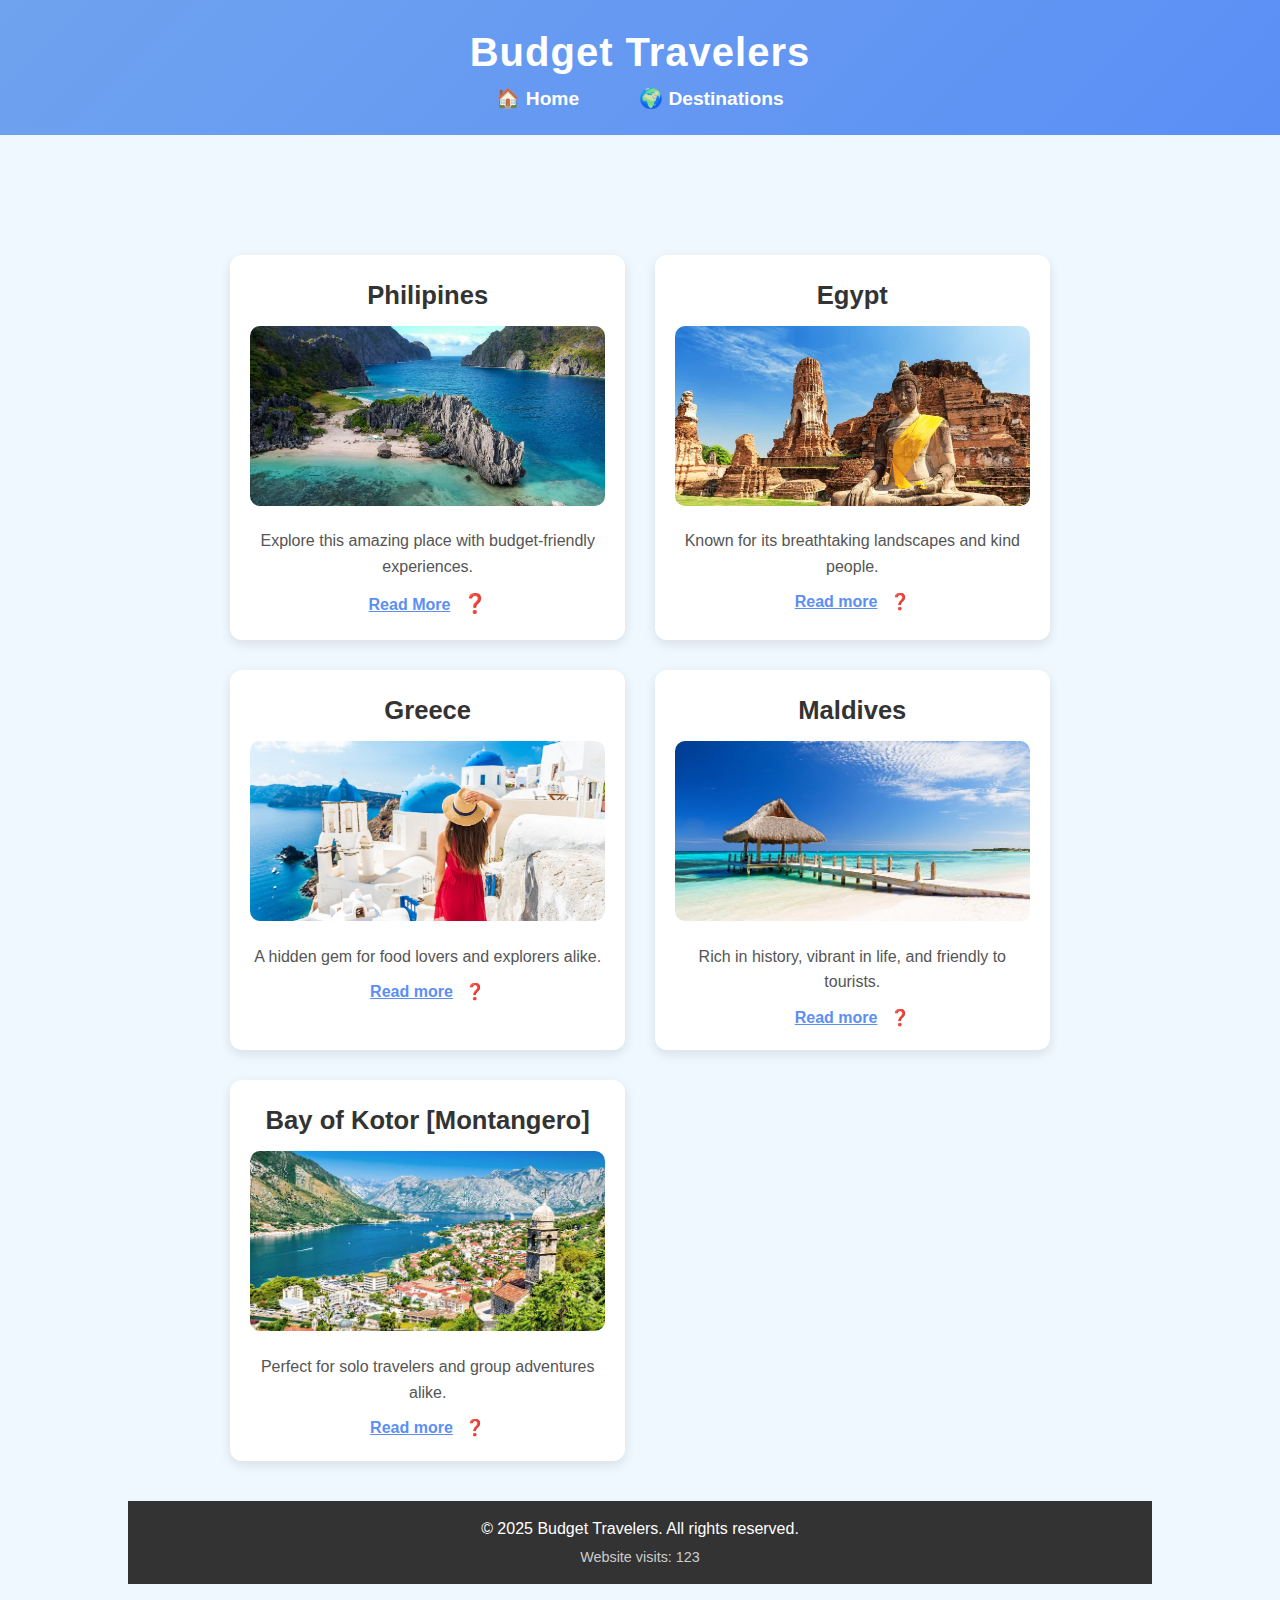
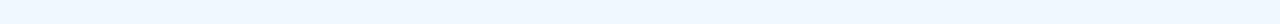
<file: Destinations.html>
<!DOCTYPE html>
<html lang="en">
<head>
  <meta charset="UTF-8" />
  <meta name="viewport" content="width=device-width, initial-scale=1.0" />
  <title>Destinations</title>
  <link rel="stylesheet" href="style.css" />
</head>
<body>

  <header>
    <div class="logo">
      <h1>Budget Travelers</h1>
    </div>
    <nav>
      <ul>
        <li><a href="home.html">🏠 Home</a></li>
        <li><a href="destinations.html">🌍 Destinations</a></li>
      </ul>
    </nav>
  </header>

  <main>
     <main>
    <div class="destination-grid">
      <div class="destination-card">
        <h2>Philipines</h2>
        <img src="images/destination1.jpg" alt="Destination 1">
        <p>Explore this amazing place with budget-friendly experiences.</p>
        <a href="#">Read More</a>
        <span class="faq-icon">❓</span>
        </div>

      <!-- Destination 2 -->
      <div class="destination-card">
        <h2>Egypt</h2>
        <img src="images/destination2.jpeg" alt="Destination 2">
        <p>Known for its breathtaking landscapes and kind people.</p>
        <a href="#">Read more</a> <span title="FAQ">❓</span>
      </div>

      <!-- Destination 3 -->
      <div class="destination-card">
        <h2>Greece</h2>
        <img src="images/destination3.jpeg" alt="Destination 3">
        <p>A hidden gem for food lovers and explorers alike.</p>
        <a href="#">Read more</a> <span title="FAQ">❓</span>
      </div>

      <!-- Destination 4 -->
      <div class="destination-card">
        <h2>Maldives</h2>
        <img src="images/destination4.jpg" alt="Destination 4">
        <p>Rich in history, vibrant in life, and friendly to tourists.</p>
        <a href="#">Read more</a> <span title="FAQ">❓</span>
      </div>

      <!-- Destination 5 -->
      <div class="destination-card">
        <h2>Bay of Kotor [Montangero]</h2>
        <img src="images/destination5.jpg" alt="Destination 5">
        <p>Perfect for solo travelers and group adventures alike.</p>
        <a href="#">Read more</a> <span title="FAQ">❓</span>
      </div>

    </div>
  </main>

  <footer>
    <p>&copy; 2025 Budget Travelers. All rights reserved.</p>
    <p>Website visits: <span id="visit-count">123</span></p>
  </footer>

</body>
</html>
</file>
<file: style.css>
* {
  margin: 0;
  padding: 0;
  box-sizing: border-box;
  font-family: 'Open Sans', sans-serif;
}

body {
  background-color: #f0f8ff;
  color: #333;
  line-height: 1.6;
  font-size: 16px;
}

a {
  text-decoration: none;
  color: inherit;
}


header {
  background: linear-gradient(135deg, #6fa3ef, #5b8ff5);
  color: white;
  padding: 20px 0;
}

header .logo h1 {
  font-size: 2.5rem;
  text-align: center;
  font-weight: 700;
  letter-spacing: 1px;
}

nav ul {
  display: flex;
  justify-content: center;
  gap: 20px;
  list-style-type: none;
  padding: 0;
}

nav ul li a {
  color: white;
  font-weight: 600;
  font-size: 1.2rem;
  padding: 10px 20px;
  border-radius: 5px;
  transition: background-color 0.3s ease;
}

nav ul li a:hover {
  background-color: #4a7ed6;
}


header .welcome-message {
  text-align: center;
  margin-top: 20px;
}

header .welcome-message h1 {
  font-size: 2.8rem;
  color: white;
  margin-bottom: 10px;
}

header .welcome-message p {
  font-size: 1.5rem;
  color: #f5f5f5;
  margin-bottom: 20px;
}

/* Main Content Section */
main {
  padding: 40px 10%;
}

main .content-grid {
  display: grid;
  grid-template-columns: 1fr 1fr 1fr;
  gap: 20px;
  align-items: start;
}

section {
  text-align: center;
}

h2 {
  font-size: 2.5rem;
  margin-bottom: 20px;
  color: #333;
}

/* Buttons */
button, .button {
  background-color: #5b8ff5;
  color: white;
  padding: 15px 25px;
  font-size: 1.1rem;
  border: none;
  border-radius: 5px;
  cursor: pointer;
  transition: background-color 0.3s ease;
}

button:hover, .button:hover {
  background-color: #4a7ed6;
}

/* Destinations List */
.destinations-list {
  list-style: none;
  margin-top: 20px;
}

.destinations-list li {
  background: #fff;
  border-radius: 10px;
  box-shadow: 0 4px 8px rgba(0, 0, 0, 0.1);
  margin-bottom: 20px;
  padding: 20px;
  transition: transform 0.3s ease-in-out;
}

.destinations-list li:hover {
  transform: scale(1.05);
}

.destinations-list li h3 {
  font-size: 1.8rem;
  margin-bottom: 10px;
}

.destinations-list li p {
  font-size: 1rem;
  color: #666;
}

/* Destination Grid Collage */
.destination-grid {
  display: grid;
  grid-template-columns: repeat(auto-fit, minmax(260px, 1fr));
  gap: 30px;
  margin-top: 40px;
}

.destination-card {
  background: #fff;
  border-radius: 12px;
  padding: 20px;
  box-shadow: 0 4px 12px rgba(0, 0, 0, 0.1);
  text-align: center;
  transition: transform 0.3s ease-in-out;
}

.destination-card:hover {
  transform: translateY(-5px);
}

.destination-card img {
  width: 100%;
  height: 180px;
  object-fit: cover;
  border-radius: 10px;
  margin-bottom: 15px;
}

.destination-card h2 {
  font-size: 1.6rem;
  color: #333;
  margin-bottom: 10px;
}

.destination-card p {
  font-size: 1rem;
  color: #555;
  margin-bottom: 10px;
}

.destination-card a {
  display: inline-block;
  color: #5b8ff5;
  font-weight: 600;
  text-decoration: underline;
  margin-right: 8px;
}

.destination-card .faq-icon {
  font-size: 1.2rem;
  cursor: pointer;
}

/* Footer Section */
footer {
  background-color: #333;
  color: white;
  text-align: center;
  padding: 15px 0;
  font-size: 1rem;
}

footer p:last-child {
  margin-top: 5px;
  font-size: 0.9rem;
  color: #ccc;
}

/* Details Element */
details {
  background-color: #fafafa;
  padding: 15px;
  border-radius: 8px;
  margin-top: 30px;
  box-shadow: 0 3px 6px rgba(0, 0, 0, 0.1);
}

details summary {
  font-size: 1.2rem;
  font-weight: 600;
  cursor: pointer;
}

details p {
  font-size: 1rem;
  margin-top: 10px;
}

/* Form Styles */
form {
  display: flex;
  flex-direction: column;
  gap: 20px;
  max-width: 600px;
  margin: 0 auto;
}

form input[type="text"], form select, form textarea {
  padding: 12px;
  font-size: 1.1rem;
  border: 1px solid #ddd;
  border-radius: 5px;
}

form textarea {
  height: 150px;
}

form button {
  align-self: center;
  background-color: #5b8ff5;
  color: white;
  padding: 12px 25px;
  font-size: 1.2rem;
  border: none;
  border-radius: 5px;
  cursor: pointer;
  transition: background-color 0.3s ease;
}

form button:hover {
  background-color: #4a7ed6;
}

/* Responsive Design */
@media (max-width: 768px) {
  header {
    padding: 15px 0;
  }

  header .logo h1 {
    font-size: 2rem;
  }

  nav ul {
    flex-direction: column;
    gap: 15px;
  }

  main {
    padding: 20px;
  }

  .content-grid {
    grid-template-columns: 1fr;
  }

  .destination-card img {
    height: 160px;
  }

  .destination-card h2 {
    font-size: 1.4rem;
  }

  .destination-card p {
    font-size: 0.95rem;
  }

  .destinations-list li {
    margin: 10px 0;
  }

  form {
    padding: 10px;
  }
}
</file>
